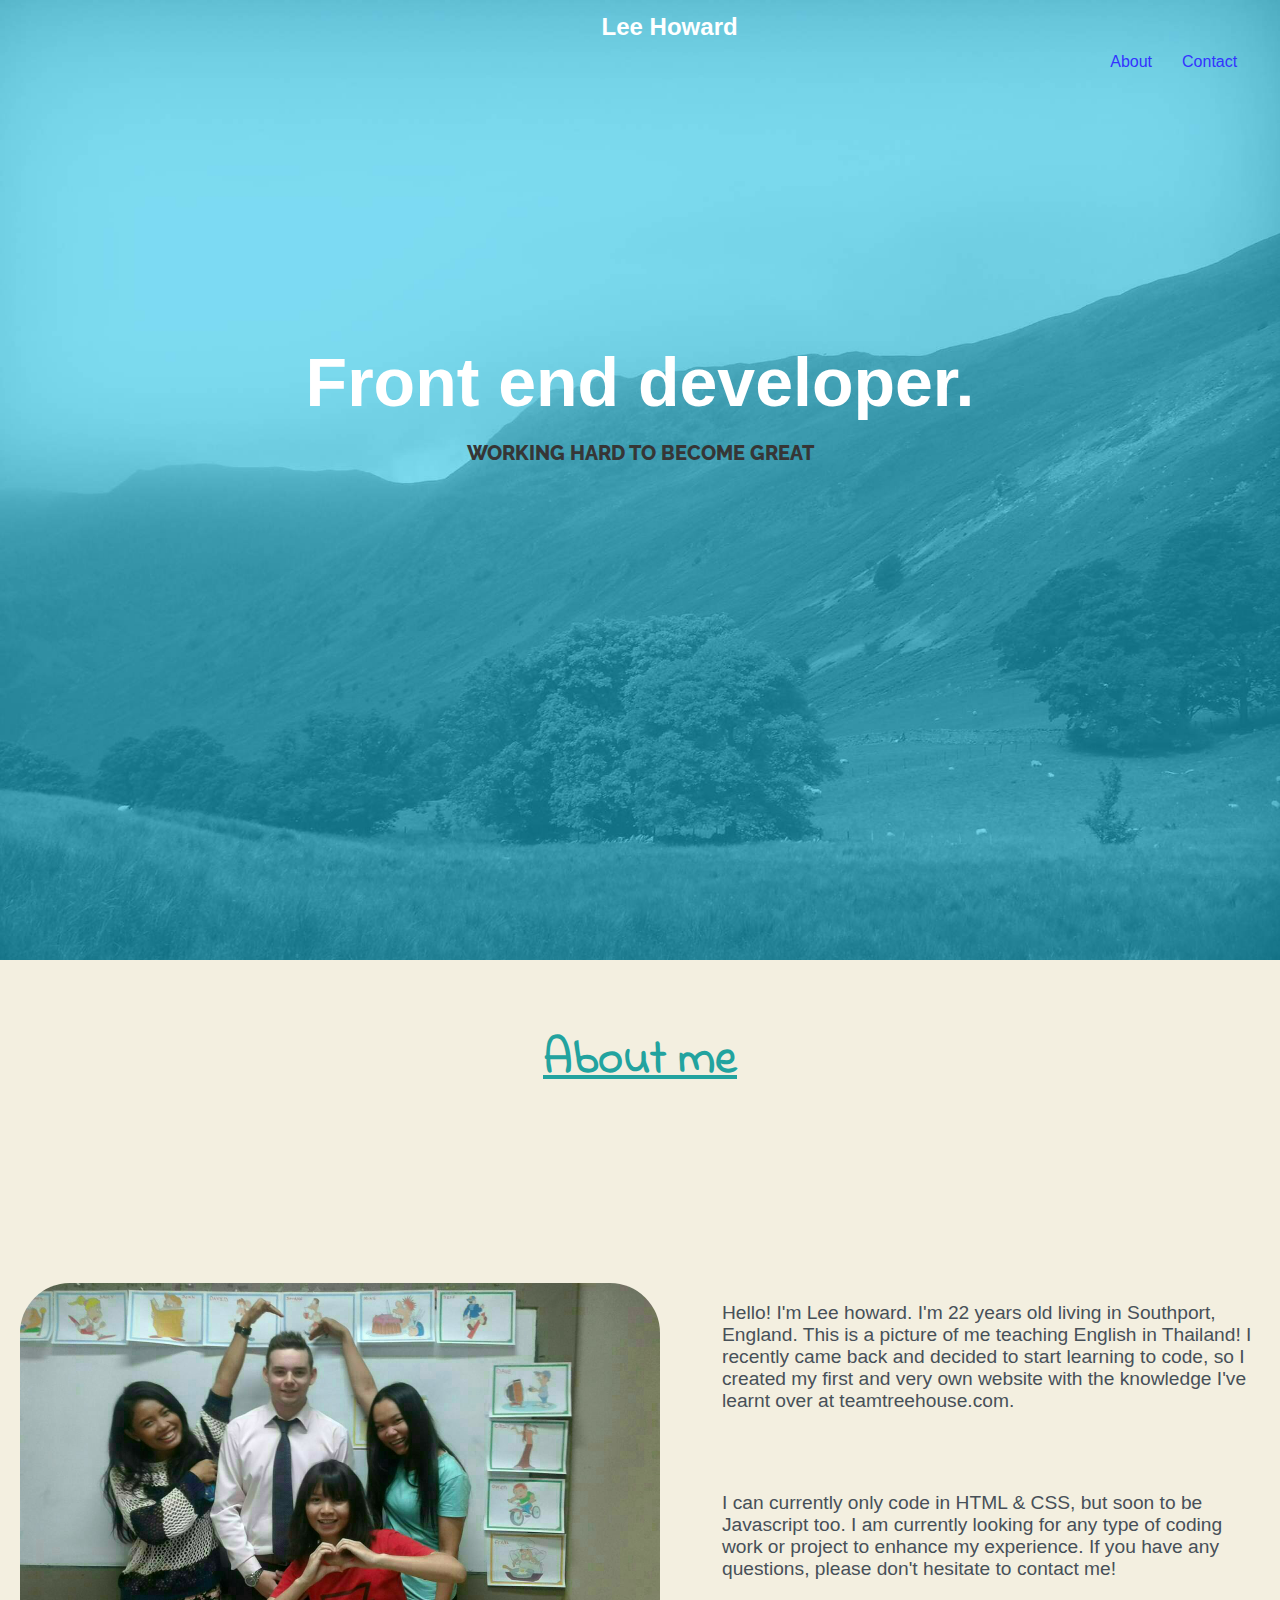
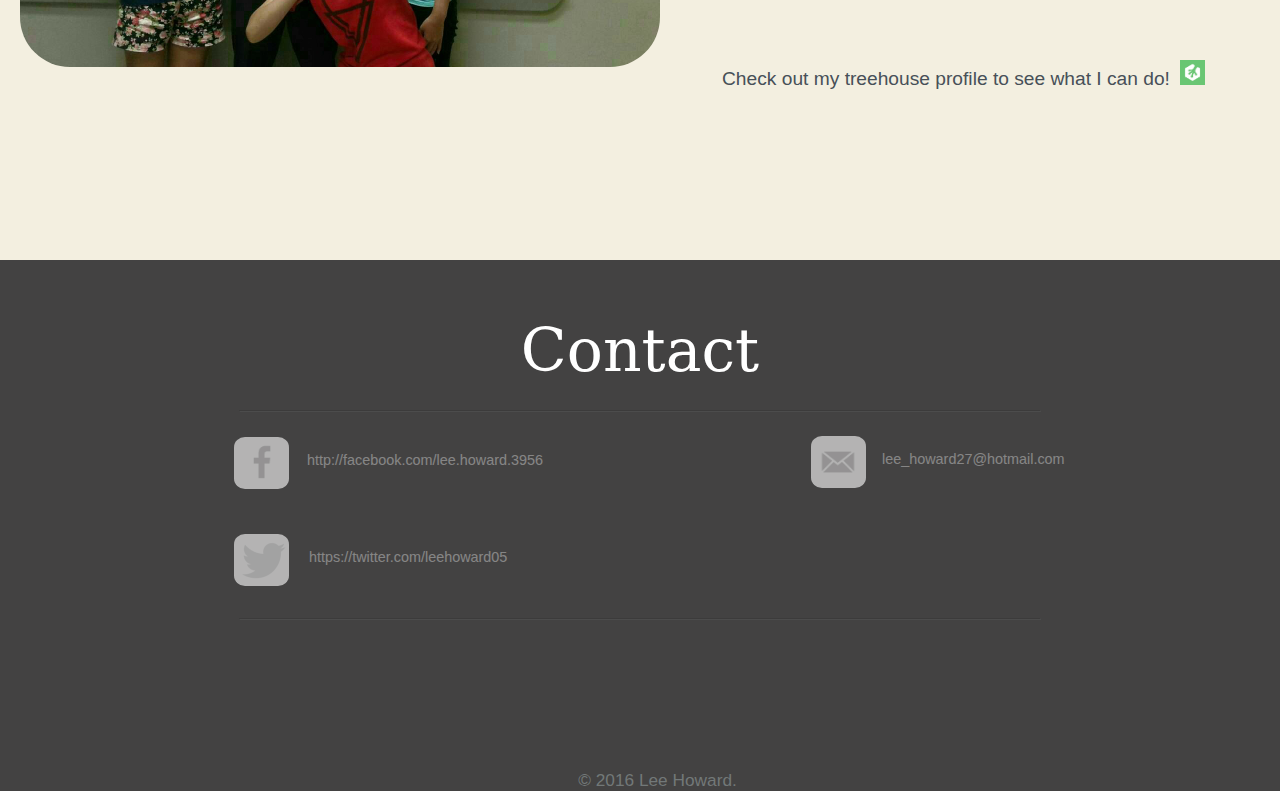
<file: index.html>
<!DOCTYPE HTML>
<html>
  <head>
    <meta charset="utf-8">
    <title>Lee Howard</title>
    <link rel="stylesheet" href="css/normalize.css">
    <link href='https://fonts.googleapis.com/css?family=Indie+Flower|Lobster|Pacifico|Raleway:400,600,700,800,900' rel='stylesheet' type='text/css'>
    <link rel="stylesheet" href="css/main.css">
    <link rel="stylesheet" href="css/responsive.css">
    <meta name="viewport" content="width=device-width, initial-scale=1, maximum-scale=1, user-scalable=0">
   </head>
  <body>
      <div id="name">
        <h2 class="myname">Lee Howard</h2>
      </div>
    <header id="header">
      <nav class="main-nav">
        <ul>
            <li><a href="#contact-page">Contact</a></li>
            <li><a href="#about">About</a></li>
           </ul>
      </nav>
        <h1 class="title">Front end developer.
        <br>
        <span>WORKING HARD TO BECOME GREAT</span>
        </h1>
      </a>
    </header>
  <section id="about">
    <h2 class="aboutme">About me</h2>
      <div>
        <img src="img/meprofile.jpg" alt="Photograph of Lee Howard" class="profile-photo">
          <div>
                <p>Hello! I'm Lee howard. I'm 22 years old living in Southport, England. This is a picture of me teaching English in Thailand! I recently came back and decided to start learning to code, so I created my first and very own website with the knowledge I've learnt over at teamtreehouse.com.</p>
                <p>I can currently only code in HTML & CSS, but soon to be Javascript too. I am currently looking for any type of coding work or project to enhance my experience. If you have any questions, please don't hesitate to contact me!</p>
                <p>Check out my treehouse profile to see what I can do! <a href="https://teamtreehouse.com/leehoward3"><img src="img/download.png" alt="Treehouse Logo" class="social-icon"></a></p>
      <!-- <p>If you'd like to have a chat, send me a tweet!<a href="http://twitter.com/intent/tweet? screen_name=leehoward05"><img src="img/twitter.png" alt="Twitter Logo" class="social-icon"</a>.</p> -->
            </div>
          </div>
     </section>
      <div id="contact-page">
        <section>
          <h2>Contact</h2>
          <hr>
          <ul class="contact-info">
            <li class="facebook-icon"><a href="http://facebook.com/lee.howard.3956">http://facebook.com/lee.howard.3956</a></li>
            <li class="twitter-icon"><a href="http://twitter.com/intent/tweet? screen_name=leehoward05">https://twitter.com/leehoward05</a></li>
            <li class="mail-icon"><a href="mailto:lee_howard27@hotmail.com">lee_howard27@hotmail.com</a></li>
          <div>
          <hr class="hrr">
        </div>
        <div>
          <p class="footer-p">&copy; 2016 Lee Howard.</p>
        </div>
        </section>
      </div>
    </div>
  </body>
</html>
</file>
<file: css/main.css>
/****************************
GENERAL
******************************/

* {
  box-sizing: border-box;
}

body {
  font-family: 'Raleway ', sans-serif;
  max-width: 100%;
  overflow-x: hidden;
  min-height: 100vh;
  margin: 0;
  padding: 0;
}

a {
 text-decoration: none;
}

a:hover {
  color: white;
}

a:link {
  color: #3333ff;
}

img {
    max-width: 100%;
    clear: both;
  }

h3 {
  margin: 0;
  padding: 0;
  float: right;
}

/****************************
LAYOUT
******************************/

#about {
  display: flex;
  flex-direction: column;
  min-height: 100vh;
  background-color: #F3EFE0;
}

.aboutme {
  margin-top: 65px;
  font-family: 'Indie Flower', cursive;
  font-size: 3em;
  text-align: center;
  text-decoration: underline;
}

.profile-photo {
  height: 80%;
  width: 50vw;
  border-radius: 50px;
  margin-bottom: 95px;
}

#about > div {
  display: block;
  margin: 20px;
  margin-bottom: 90px;
}

p {
  margin-bottom: 80px;
  margin-left: -45px;
  font-size: 1.2em;
  font-family: "Lucida Sans Unicode", "Lucida Grande", sans-serif;
  color: #475058;
}

.footer-p {
  position: relative;
  text-align: center;
  margin-right: -80px;
  margin-bottom: auto;
  padding-top: 100px;
}

.contact {
  height: 10em;
  color: black;
}

#contact-page {
  display: flex;
  justify-content: center;
  background-color: #434242;
}

#contact-page h2 {
  font-family: 'Serif', sans-serif;
  font-weight: lighter;
  color: #fff;
  font-size: 60px;
  margin-top: 55px;
  text-align: center;

}

#contact-page p {
  margin-top: 50px;
  color: #727878;
}


/****************************
HEADING
******************************/

#header {
  /*display: table;*/
  top: 0%;
  left: 0;
  height: 960px;
  width: 100%;
  background: url(../img/header.jpg)
              no-repeat center;
  background-size: cover;
  box-shadow: 0px 5px 0px 0px;
}


#header h1 {
  font-family: 'Raleway', sans-serif, font-weight: 400;
  vertical-align: middle;
  text-align: center;
  margin-top: 16%;
  font-weight: 700;
  line-height: 0.8em;
  font-size: 4.25em;
  }

#header h1 span {
  font-family: 'Raleway', sans-serif;
  font-weight: 800;
  color: #363636;
  font-size: 0.30em;
}


#name {
    float: left;
    margin-left: 47%;
    margin-top: 1%;
    width: 653px;
    height: 40px;
}


/****************************
NAVIGATION
******************************/

.main-nav {
  list-style: none;
  padding: 0.1% 1% 0 0;
  margin: 0;
  height: 150px;
}


.main-nav li {
  float: right;
  display: inline;
  padding-right: 30px;
}



/****************************
FOOTER
******************************/


.social-icon {
  width: 25px;
  height: 25px;
  margin: 0 5px;
}

.twitter-icon {
  width: 55px;
  height: 52px;
  margin-top: 45px;
  margin-left: -5px;
  background-color: white;
  opacity: 0.6;
  border-radius: 20%;
}

.facebook-icon {
  width: 55px;
  height: 52px;
  margin-top: 25px;
  margin-left: -5px;
  background-color: white;
  opacity: 0.6;
  border-radius: 20%;
}

.mail-icon {
  width: 55px;
  height: 52px;
  margin-top: -20px;
  margin-right: 95px;
  background-color: white;
  opacity: 0.6;
  border-radius: 20%;
  float: right;
  position: relative;
  bottom: 130px;
  right: 80px;
}

.contact-info {
  list-style: none;
  padding: 0;
  margin: 0;
  font-size: 0.9em;
}

.contact-info a {
  display: block;
  min-height: 20px;
  background-repeat: no-repeat;
  background-size: 50px;
  width: 60px;
  height: 60px;
  padding: 15px 5px 5px 70px;
  margin: 10px -5px 10px;
  color: #FFFFFF;
  opacity: 0.6;
}

.contact-info li.facebook-icon a {
  background-image: url('../img/facebook.png');
  background-size: 50px;
  margin-top: 5px;
  margin-left: 3px;
  white-space: nowrap;
}

.contact-info li.twitter-icon a {
  background-image: url('../img/twitter_grey.png');
  background-size: 50px;
  margin-top: 5px;
  margin-left: 5px;
}

.contact-info li.mail-icon a {
  background-image: url('../img/mail.png');
  background-size: 52px;
  margin-top: auto;
  margin-left: 1px;
}
/****************************
COLORS
*****************************/

/* site body */
body {
  background-color: #fff;
  color: #999;
}


 /* logo text */
h1, h2 {
  color: #fff;
  margin: auto;
}

.aboutme {
 color: #22A39F;
}

hr {
border-color: #727878;
position: ;
right: 25px;
opacity: 0.2;
width: 800px;
margin-top: 25px;
}

/****************************
MEDIA QUERIES
*****************************/

@media screen and (max-width: 1024px) {
  #header,
  #contact-page,
  #about {
    width: 100%;
  }


@media screen and (max-width: 768px) {
  #about,
  #contact-page {
    width: 100%;
    padding: 20px;
  }

  .myname {
    margin-left: -8%;
  }
  
  .profile-photo {
    width: 100%;
  }

  #about p {
    font-size: 1em;
    text-align: justify;
    margin: 0 0 15px 0;
    padding-bottom: 25px;
  }

.myname {
    margin-left: -8%;
}

#header {
  max-height: 590px;
  }


.mail-icon {
  margin-right: 160px;
}

.facebook-icon {
  margin-left: 50px;
}

.twitter-icon {
  margin-left: 50px;
}

.footer-p {
  padding-top: 0;
}

.main-nav ul {
  margin-right: 30%;
}

.main-nav {
  width: 89%;
}

#header h1 {
  font-size: 4rem;
  top: auto;
  left: auto;
}

@media screen and (max-width: 696px) {

  .main-nav ul {
    margin-right: 28%;
  }


  #header h1 {
    font-size: 3em;
  }


.facebook-icon {
margin-bottom: 72px;
margin-left: 235px;
}

.mail-icon {
  bottom: auto;
  left: -351px;
  top: 70px;
  margin-bottom: 96px;
}

.twitter-icon {
  margin-left: 235px;
  margin-top: -32px;
}


.contact-info li.twitter-icon a {
margin-top: 1px;
}

}

@media screen and (max-width: 539px) {

  .main-nav ul {
    margin-right: 29%;
    font-size: 0.8em;
  }

  #header h1 {
    font-size: 2em;
  }

  .myname {
    margin-right: -62px;
    font-size: 1em;
  }

}

@media screen and (max-width: 460px) {

  .main-nav ul {
    margin-right: 20%;
  }

  #header h1 {
    font-size: 2em;
  }

  .myname {
    margin-left: -37px
  }


@media screen and (max-width: 390px) {

  .main-nav li {
    padding-left: 4%;
    width: 22px;
    font-size: 0.8em;
  }
  
  .main-nav ul {
   padding-right: 17%;
   margin-right: 19%;
   font-size: 0.8em;
  }
  
  #header h1 {
    font-size: 2em;
  }

  .myname {
    font-size: 0.9em;
  }

}


@media screen and (max-width: 340px) {

  .main-nav li {
    margin-right: 28%;
    font-size: 0.8em;
  }
  
   .main-nav ul {
    margin-right: 8%;
    font-size: 0.8em;
  }

  #header h1 {
    font-size: 2em;
  }

  .myname {
    font-size: 0.9em;
  }

}
</file>
<file: css/responsive.css>
@media screen and (min-width: 480px) {

     /****************************
     TWO COLUMN LAYOUT
     ******************************/

      #primary    {
       width: 50%;
       float: left;
     }

       #secondary {
       width: 40%;
       float: right;
     }


     /****************************
     PAGE: PORTFOLIO
     ******************************/

     #gallery li {
       width: 28.3333%
     }

     #gallery li:nth-child(4) {
       clear: left;
     }
   }

    /****************************
    PAGE: ABOUT
    ******************************/

    .profile-photo {
     float: left;
     margin: 0 5% 80px 0;
    }



@media screen and (min-width: 660px) {

 /****************************
  HEADER
 ******************************/


  #logo {
  float: left;
  margin-left: 5%;
  text-align: left;
  width: 45%;
}





}
</file>
